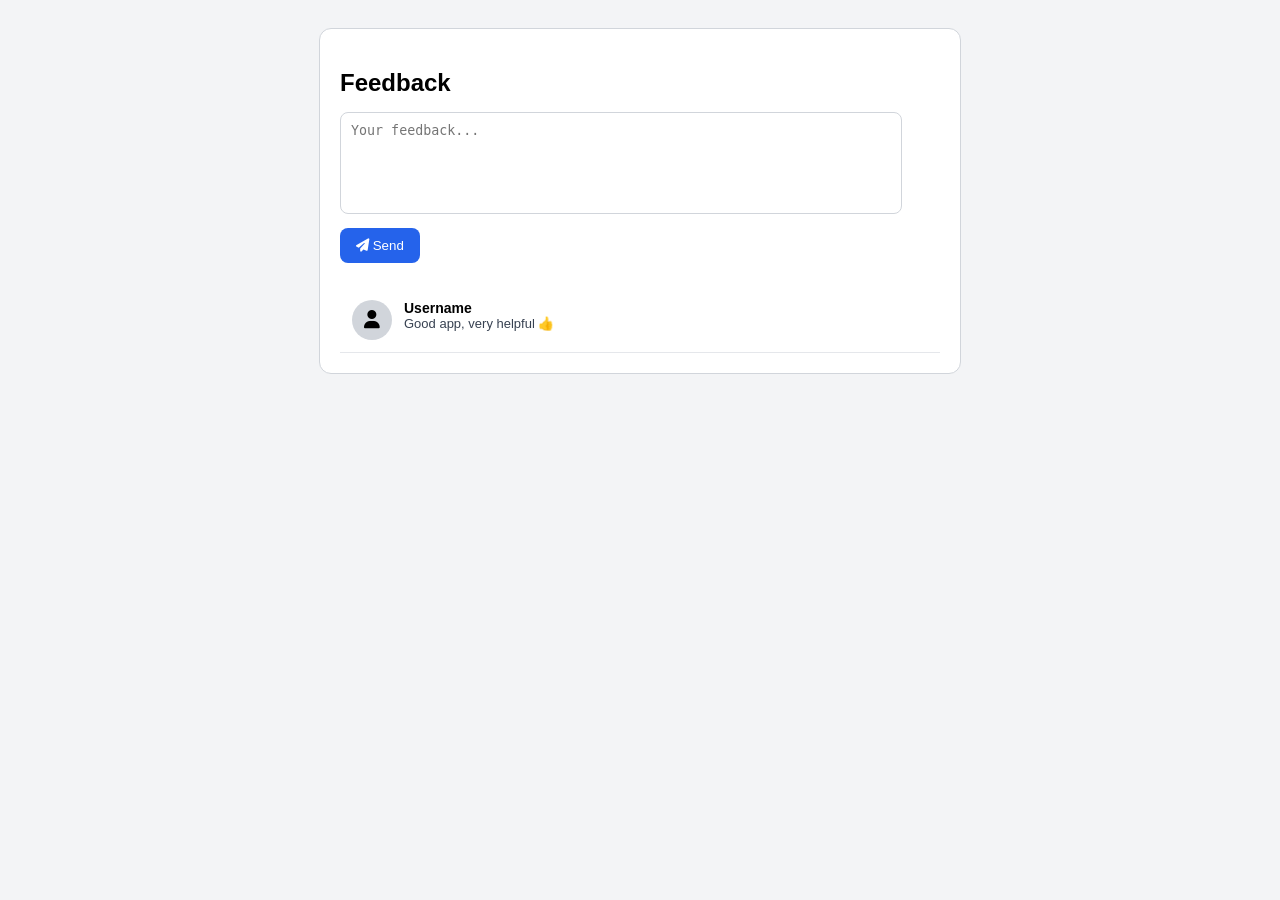
<file: fastapi_hello/frontend/templates/feedback.html>
<!DOCTYPE html>
<html lang="en">
<head>
<meta charset="UTF-8">
<title>User Feedback</title>
<meta name="viewport" content="width=device-width, initial-scale=1.0">
<link rel="stylesheet" href="https://cdnjs.cloudflare.com/ajax/libs/font-awesome/6.5.0/css/all.min.css">
<style>
body{
    background:#f3f4f6;
    font-family: Arial, Helvetica, sans-serif;
    padding:20px;
}

.feedback-box{
    max-width:600px;
    margin:auto;
    background:#fff;
    padding:20px;
    border-radius:12px;
    border:1px solid #d1d5db;
}

.feedback-box h2{
    margin-bottom:15px;
}

textarea{
    width:90%;
    height:80px;
    padding:10px;
    border-radius:8px;
    border:1px solid #d1d5db;
    resize:none;
}

.send-btn{
    margin-top:10px;
    background:#2563eb;
    color:#fff;
    border:none;
    padding:10px 16px;
    border-radius:8px;
    cursor:pointer;
}

.feedback-list{
    margin-top:25px;
}

.feedback-item{
    display:flex;
    gap:12px;
    padding:12px;
    border-bottom:1px solid #e5e7eb;
}

.profile{
    width:40px;
    height:40px;
    border-radius:50%;
    background:#d1d5db;
    display:flex;
    align-items:center;
    justify-content:center;
    font-size:18px;
}

.username{
    font-weight:bold;
    font-size:14px;
}

.message{
    font-size:13px;
    color:#374151;
}
</style>
</head>

<body>

<div class="feedback-box">
    <h2>Feedback</h2>

    
    <textarea id="feedbackInput" placeholder="Your feedback..."></textarea>
    <button class="send-btn" onclick="addFeedback()">
        <i class="fa-solid fa-paper-plane"></i> Send
    </button>

    
    <div class="feedback-list" id="feedbackList">

        <div class="feedback-item">
            <div class="profile">
                <i class="fa-solid fa-user"></i>
            </div>
            <div>
                <div class="username">Username</div>
                <div class="message">Good app, very helpful 👍</div>
            </div>
        </div>

    </div>
</div>

<script>
function addFeedback(){
    const text = document.getElementById("feedbackInput").value;
    if(text.trim() === "") return;

    const list = document.getElementById("feedbackList");

    const item = document.createElement("div");
    item.className = "feedback-item";

    item.innerHTML = `
        <div class="profile">
            <i class="fa-solid fa-user"></i>
        </div>
        <div>
            <div class="username">Username</div>
            <div class="message">${text}</div>
        </div>
    `;

    list.prepend(item);
    document.getElementById("feedbackInput").value = "";
}
</script>

</body>
</html>
</file>
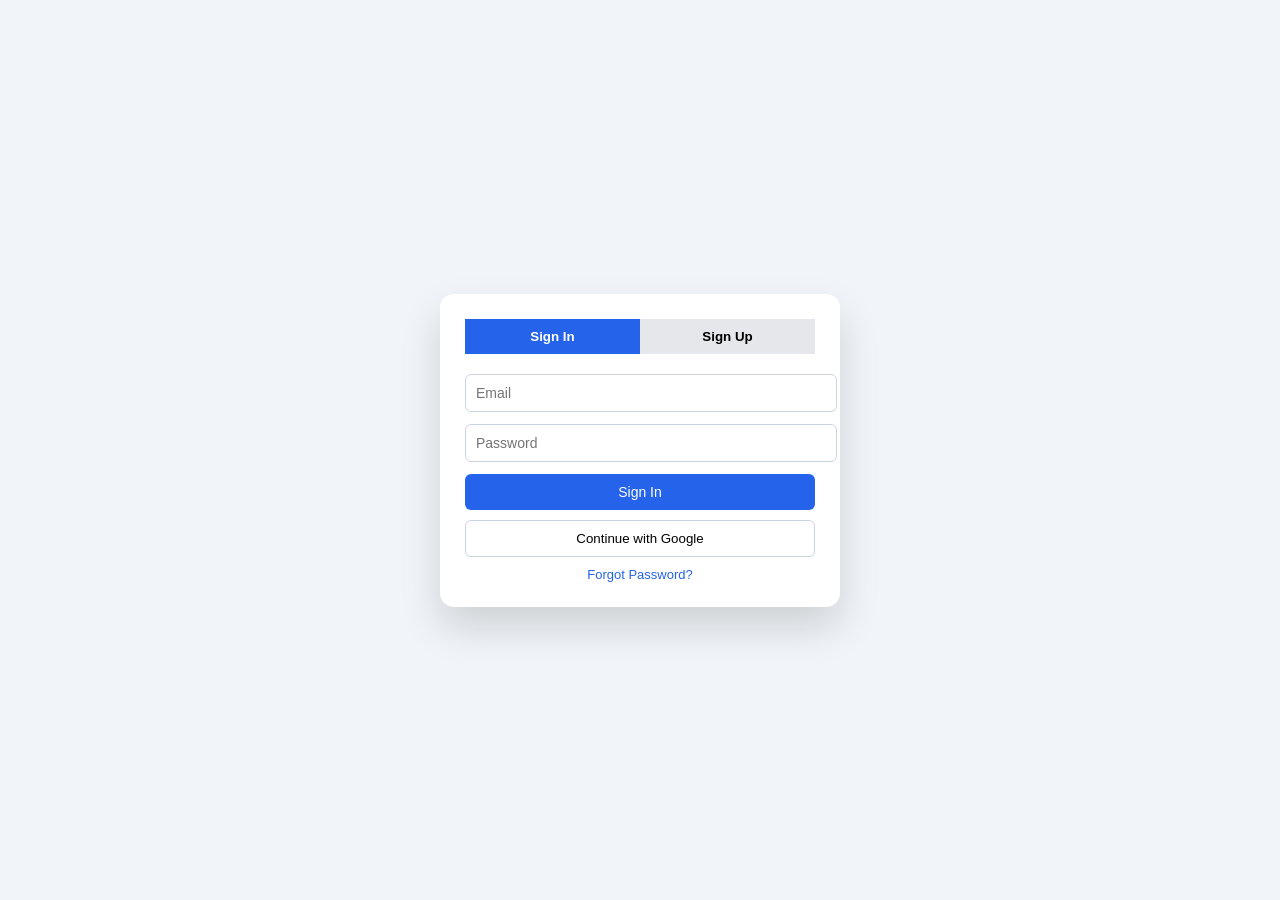
<file: fastapi_hello/frontend/templates/register.html>
<!DOCTYPE html>
<html lang="en">
<head>
<meta charset="UTF-8">
<title>Auth Form</title>
<meta name="viewport" content="width=device-width, initial-scale=1.0">

<style>
body{
    margin:0;
    height:100vh;
    display:flex;
    align-items:center;
    justify-content:center;
    background:#f1f5f9;
    font-family:Arial;
}
.close-btn{
  position:absolute;
  top:8px;
  right:12px;
  font-size:22px;
  cursor:pointer;
  color:#555;
}
.close-btn:hover{
  color:red;
}

/* CARD */
.auth-card{
    width:350px;
    background:#fff;
    border-radius:14px;
    padding:25px;
    box-shadow:0 20px 40px rgba(0,0,0,.15);
}

/* TABS */
.tabs{
    display:flex;
    margin-bottom:20px;
}
.tabs button{
    flex:1;
    padding:10px;
    border:none;
    background:#e5e7eb;
    cursor:pointer;
    font-weight:bold;
}
.tabs button.active{
    background:#2563eb;
    color:#fff;
}

/* FORM */
form{
    display:none;
}
form.active{
    display:block;
}

input{
    width:100%;
    padding:10px;
    margin-bottom:12px;
    border-radius:6px;
    border:1px solid #cbd5e1;
    font-size:14px;
}

.submit-btn{
    width:100%;
    padding:10px;
    background:#2563eb;
    border:none;
    color:#fff;
    border-radius:6px;
    font-size:14px;
    cursor:pointer;
}

/* GOOGLE */
.google-btn{
    margin-top:10px;
    width:100%;
    padding:10px;
    border:1px solid #cbd5e1;
    background:#fff;
    cursor:pointer;
    border-radius:6px;
}

/* LINKS */
.extra{
    text-align:center;
    margin-top:10px;
    font-size:13px;
}
.extra a{
    color:#2563eb;
    cursor:pointer;
    text-decoration:none;
}
</style>
</head>
 
<body>

<div class="auth-card">
<form id="forgotForm" style="position:relative;">
  <input type="email" placeholder="Email" required>
  <input type="password" placeholder="New Password" required>
  <input type="password" placeholder="Confirm Password" required>
  <button class="submit-btn">Reset Password</button>
</form>

    <!-- TABS -->
    <div class="tabs">
        <button class="active" onclick="showSignIn()">Sign In</button>
        <button onclick="showSignUp()">Sign Up</button>
    </div>

    <!-- SIGN IN -->
    <form id="signinForm" class="active">
        <input type="email" placeholder="Email" required>
        <input type="password" placeholder="Password" required>

        <button class="submit-btn">Sign In</button>

        <button type="button" class="google-btn">
            Continue with Google
        </button>

        <div class="extra">
            <a onclick="forgotPassword()">Forgot Password?</a>
        
        </div>
    </form>

    <!-- SIGN UP -->
    <form id="signupForm">
        <input type="text" placeholder="Full Name" required>
        <input type="email" placeholder="Email" required>
        <input type="password" placeholder="Password" required>

        <button class="submit-btn">Create Account</button>

        <button type="button" class="google-btn" onclick="googleLogin()">
            Sign up with Google
        </button>
    </form>

</div>

<script>
function googleLogin(){
  window.location.href = "http://127.0.0.1:8000/google-login";
}
function showSignIn(){
    document.getElementById("signinForm").classList.add("active");
    document.getElementById("signupForm").classList.remove("active");
    document.querySelectorAll(".tabs button")[0].classList.add("active");
    document.querySelectorAll(".tabs button")[1].classList.remove("active");
}

function showSignUp(){
    document.getElementById("signupForm").classList.add("active");
    document.getElementById("signinForm").classList.remove("active");
    document.querySelectorAll(".tabs button")[1].classList.add("active");
    document.querySelectorAll(".tabs button")[0].classList.remove("active");
}

async function scanMessage() {
    const text = document.querySelector("textarea").value;

    if (text.trim() === "") {
        alert("Please enter a message");
        return;
    }

    const response = await fetch("/scan", {
        method: "POST",
        headers: {
            "Content-Type": "application/json"
        },
        body: JSON.stringify({ message: text })
    });

    const data = await response.json();

    alert(
        "Result: " + data.result +
        "\nScore: " + data.score + "%" +
        "\nReasons: " + data.reasons.join(", ")
    );
}

document.getElementById("signupForm").addEventListener("submit", async (e) => {
    e.preventDefault();

    const inputs = e.target.querySelectorAll("input");
    const formData = new FormData();

    formData.append("username", inputs[0].value);
    formData.append("email", inputs[1].value);
    formData.append("password", inputs[2].value);

    const res = await fetch("http://127.0.0.1:8000/register", {
        method: "POST",
        body: formData
    });

    const data = await res.json();
    if(data.message){
      alert(data.message);
    window.location.href = "index.html"; 
    }   
else{
  alert(data.error);
}

});

document.getElementById("signinForm").addEventListener("submit", async (e) => {
    e.preventDefault();

    const inputs = e.target.querySelectorAll("input");
    const formData = new FormData();

    formData.append("email", inputs[0].value);
    formData.append("password", inputs[1].value);

    const res = await fetch("http://127.0.0.1:8000/login", {
        method: "POST",
        body: formData
    });

    const data = await res.json();

    if (data.message === "Login success") {
        localStorage.setItem("isLoggedIn", "true");
        alert("Login success");
        window.location.href = "index.html";
    } else {
        alert(data.error || "Login failed");
    }
});
function forgotPassword(){
  document.querySelector(".tabs").style.display = "none";
  document.getElementById("signinForm").style.display = "none";
  document.getElementById("signupForm").style.display = "none";
  document.getElementById("forgotForm").style.display = "block";
}



document.getElementById("forgotForm").addEventListener("submit", async (e)=>{
  e.preventDefault();

  const inputs = e.target.querySelectorAll("input");
  const email = inputs[0].value;
  const newPass = inputs[1].value;
  const confirmPass = inputs[2].value;

  if(newPass !== confirmPass){
    alert("Password not match");
    return;
  }

  const formData = new FormData();
  formData.append("email", email);
  formData.append("new_password", newPass);

  const res = await fetch("http://127.0.0.1:8000/reset-password", {
    method: "POST",
    body: formData
  });

  const data = await res.json();
  if(data.message){
  alert(data.message);
  window.location.href = "index.html"; 
}else{
  alert(data.error);
}
});
function backToLogin(){
  document.querySelector(".tabs").style.display = "flex";
  document.getElementById("forgotForm").style.display = "none";
  document.getElementById("signinForm").style.display = "block";
}

</script>

</body>
</html>
</file>
